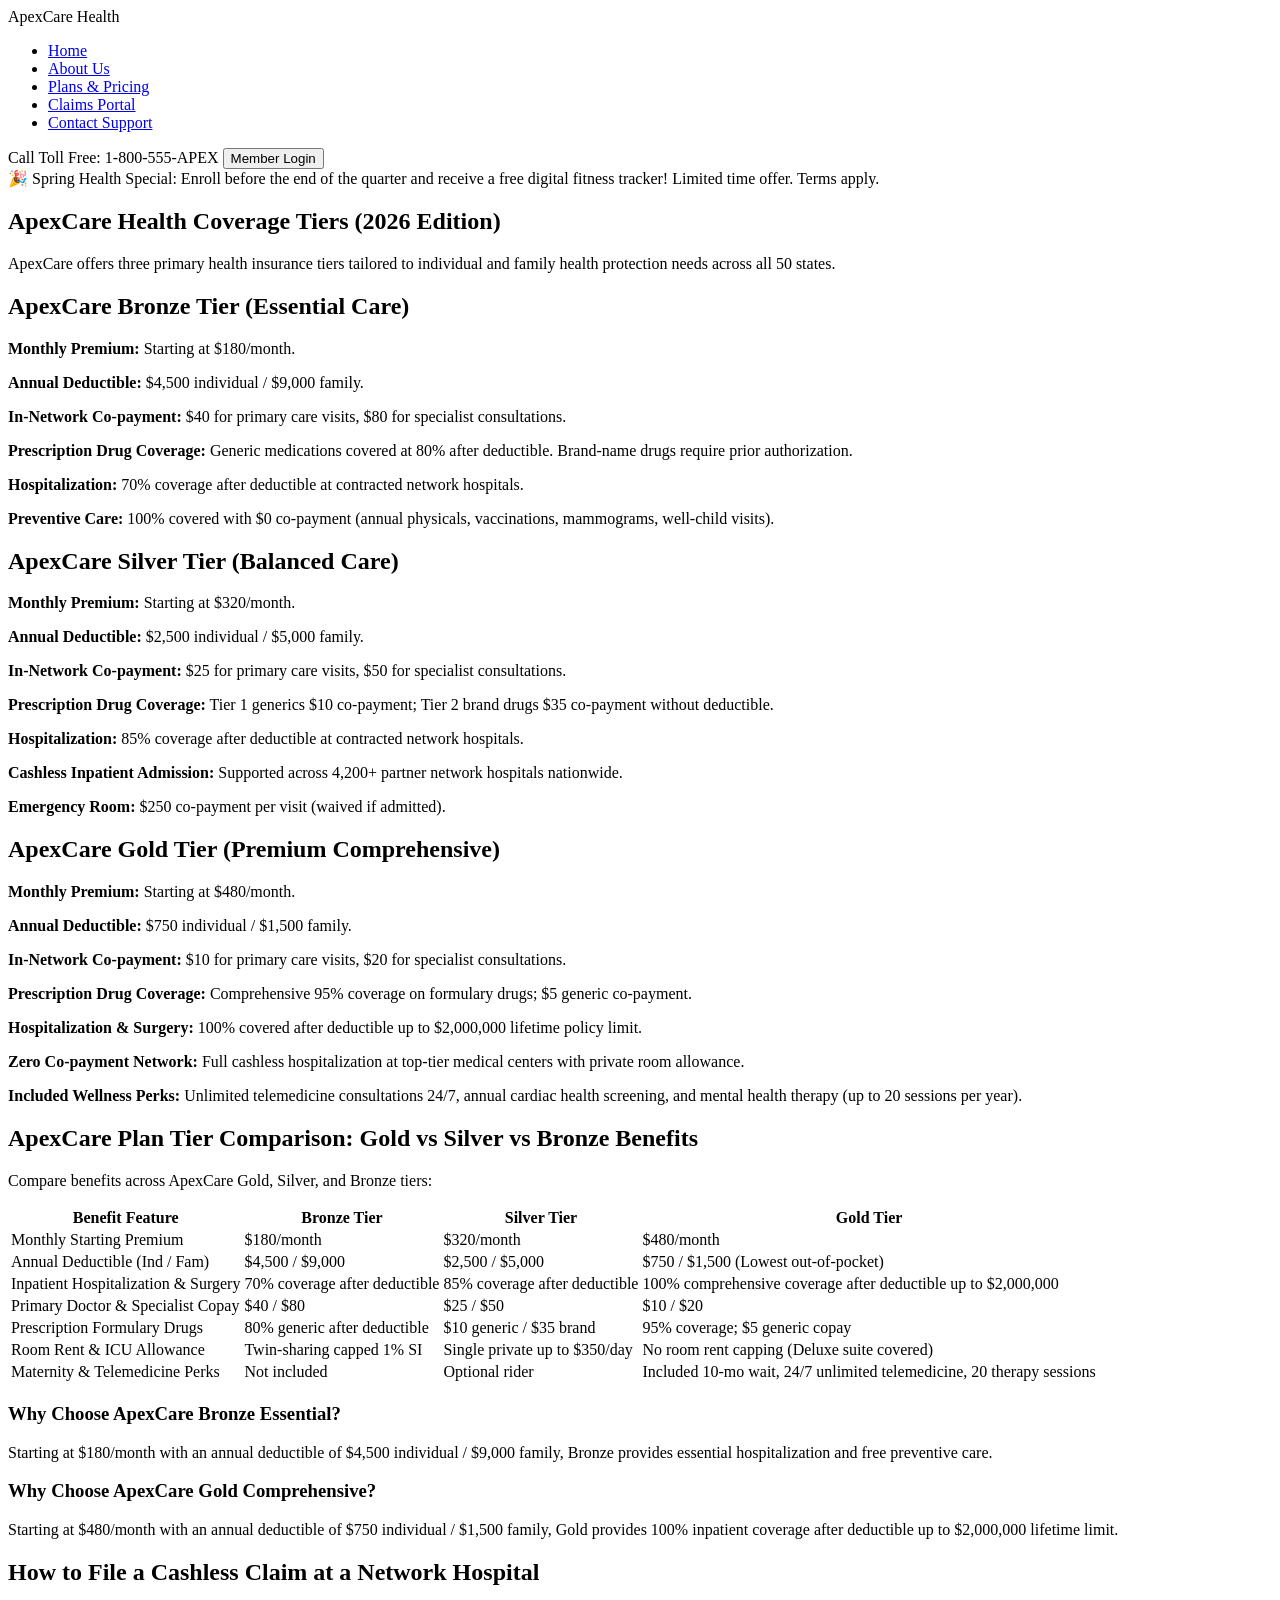
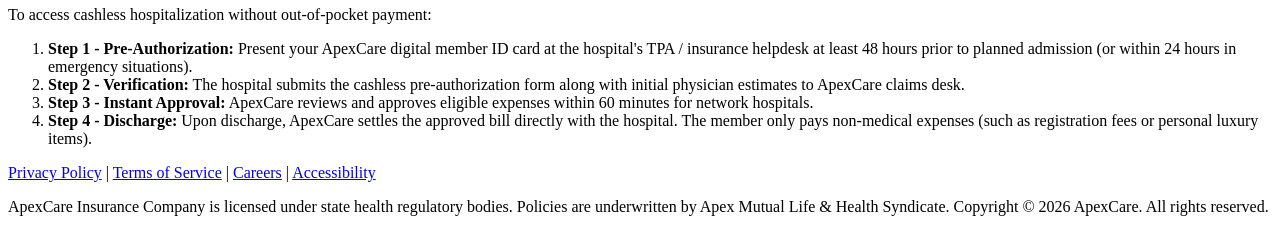
<file: data/raw/apexcare_plans_web.html>
<!DOCTYPE html>
<html lang="en">
<head>
  <meta charset="UTF-8">
  <title>ApexCare Health Insurance - Comprehensive Coverage & Plans 2026</title>
  <meta name="description" content="Affordable health insurance plans for individuals, families, and seniors. Compare Gold, Silver, and Bronze tiers.">
</head>
<body>
  <!-- Header & Navigation (Boilerplate to be stripped) -->
  <header id="site-header">
    <div class="logo">ApexCare Health</div>
    <nav class="main-nav">
      <ul>
        <li><a href="/home">Home</a></li>
        <li><a href="/about">About Us</a></li>
        <li><a href="/plans">Plans & Pricing</a></li>
        <li><a href="/claims">Claims Portal</a></li>
        <li><a href="/contact">Contact Support</a></li>
      </ul>
    </nav>
    <div class="header-cta">
      <span>Call Toll Free: 1-800-555-APEX</span>
      <button class="login-btn">Member Login</button>
    </div>
  </header>

  <!-- Promo Banner (Irrelevant marketing noise) -->
  <div class="promo-ticker">
    🎉 Spring Health Special: Enroll before the end of the quarter and receive a free digital fitness tracker! Limited time offer. Terms apply.
  </div>

  <main id="main-content">
    <section id="plan-overview">
      <h1>ApexCare Health Coverage Tiers (2026 Edition)</h1>
      <p>ApexCare offers three primary health insurance tiers tailored to individual and family health protection needs across all 50 states.</p>

      <!-- Duplicate Section 1: Summary Table -->
      <article class="tier-card" data-tier="bronze">
        <h2>ApexCare Bronze Tier (Essential Care)</h2>
        <p><strong>Monthly Premium:</strong> Starting at $180/month.</p>
        <p><strong>Annual Deductible:</strong> $4,500 individual / $9,000 family.</p>
        <p><strong>In-Network Co-payment:</strong> $40 for primary care visits, $80 for specialist consultations.</p>
        <p><strong>Prescription Drug Coverage:</strong> Generic medications covered at 80% after deductible. Brand-name drugs require prior authorization.</p>
        <p><strong>Hospitalization:</strong> 70% coverage after deductible at contracted network hospitals.</p>
        <p><strong>Preventive Care:</strong> 100% covered with $0 co-payment (annual physicals, vaccinations, mammograms, well-child visits).</p>
      </article>

      <article class="tier-card" data-tier="silver">
        <h2>ApexCare Silver Tier (Balanced Care)</h2>
        <p><strong>Monthly Premium:</strong> Starting at $320/month.</p>
        <p><strong>Annual Deductible:</strong> $2,500 individual / $5,000 family.</p>
        <p><strong>In-Network Co-payment:</strong> $25 for primary care visits, $50 for specialist consultations.</p>
        <p><strong>Prescription Drug Coverage:</strong> Tier 1 generics $10 co-payment; Tier 2 brand drugs $35 co-payment without deductible.</p>
        <p><strong>Hospitalization:</strong> 85% coverage after deductible at contracted network hospitals.</p>
        <p><strong>Cashless Inpatient Admission:</strong> Supported across 4,200+ partner network hospitals nationwide.</p>
        <p><strong>Emergency Room:</strong> $250 co-payment per visit (waived if admitted).</p>
      </article>

      <article class="tier-card" data-tier="gold">
        <h2>ApexCare Gold Tier (Premium Comprehensive)</h2>
        <p><strong>Monthly Premium:</strong> Starting at $480/month.</p>
        <p><strong>Annual Deductible:</strong> $750 individual / $1,500 family.</p>
        <p><strong>In-Network Co-payment:</strong> $10 for primary care visits, $20 for specialist consultations.</p>
        <p><strong>Prescription Drug Coverage:</strong> Comprehensive 95% coverage on formulary drugs; $5 generic co-payment.</p>
        <p><strong>Hospitalization & Surgery:</strong> 100% covered after deductible up to $2,000,000 lifetime policy limit.</p>
        <p><strong>Zero Co-payment Network:</strong> Full cashless hospitalization at top-tier medical centers with private room allowance.</p>
        <p><strong>Included Wellness Perks:</strong> Unlimited telemedicine consultations 24/7, annual cardiac health screening, and mental health therapy (up to 20 sessions per year).</p>
      </article>
    </section>

    <!-- Plan Comparison Matrix -->
    <section id="plan-comparison-matrix">
      <h2>ApexCare Plan Tier Comparison: Gold vs Silver vs Bronze Benefits</h2>
      <p>Compare benefits across ApexCare Gold, Silver, and Bronze tiers:</p>
      <table>
        <thead>
          <tr>
            <th>Benefit Feature</th>
            <th>Bronze Tier</th>
            <th>Silver Tier</th>
            <th>Gold Tier</th>
          </tr>
        </thead>
        <tbody>
          <tr>
            <td>Monthly Starting Premium</td>
            <td>$180/month</td>
            <td>$320/month</td>
            <td>$480/month</td>
          </tr>
          <tr>
            <td>Annual Deductible (Ind / Fam)</td>
            <td>$4,500 / $9,000</td>
            <td>$2,500 / $5,000</td>
            <td>$750 / $1,500 (Lowest out-of-pocket)</td>
          </tr>
          <tr>
            <td>Inpatient Hospitalization & Surgery</td>
            <td>70% coverage after deductible</td>
            <td>85% coverage after deductible</td>
            <td>100% comprehensive coverage after deductible up to $2,000,000</td>
          </tr>
          <tr>
            <td>Primary Doctor & Specialist Copay</td>
            <td>$40 / $80</td>
            <td>$25 / $50</td>
            <td>$10 / $20</td>
          </tr>
          <tr>
            <td>Prescription Formulary Drugs</td>
            <td>80% generic after deductible</td>
            <td>$10 generic / $35 brand</td>
            <td>95% coverage; $5 generic copay</td>
          </tr>
          <tr>
            <td>Room Rent & ICU Allowance</td>
            <td>Twin-sharing capped 1% SI</td>
            <td>Single private up to $350/day</td>
            <td>No room rent capping (Deluxe suite covered)</td>
          </tr>
          <tr>
            <td>Maternity & Telemedicine Perks</td>
            <td>Not included</td>
            <td>Optional rider</td>
            <td>Included 10-mo wait, 24/7 unlimited telemedicine, 20 therapy sessions</td>
          </tr>
        </tbody>
      </table>
    </section>

    <!-- Duplicate marketing content to test deduplication -->
    <section id="marketing-summary" class="repeated-section">
      <h3>Why Choose ApexCare Bronze Essential?</h3>
      <p>Starting at $180/month with an annual deductible of $4,500 individual / $9,000 family, Bronze provides essential hospitalization and free preventive care.</p>
      <h3>Why Choose ApexCare Gold Comprehensive?</h3>
      <p>Starting at $480/month with an annual deductible of $750 individual / $1,500 family, Gold provides 100% inpatient coverage after deductible up to $2,000,000 lifetime limit.</p>
    </section>

    <!-- Cashless Claim Process -->
    <section id="cashless-claim-process">
      <h2>How to File a Cashless Claim at a Network Hospital</h2>
      <p>To access cashless hospitalization without out-of-pocket payment:</p>
      <ol>
        <li><strong>Step 1 - Pre-Authorization:</strong> Present your ApexCare digital member ID card at the hospital's TPA / insurance helpdesk at least 48 hours prior to planned admission (or within 24 hours in emergency situations).</li>
        <li><strong>Step 2 - Verification:</strong> The hospital submits the cashless pre-authorization form along with initial physician estimates to ApexCare claims desk.</li>
        <li><strong>Step 3 - Instant Approval:</strong> ApexCare reviews and approves eligible expenses within 60 minutes for network hospitals.</li>
        <li><strong>Step 4 - Discharge:</strong> Upon discharge, ApexCare settles the approved bill directly with the hospital. The member only pays non-medical expenses (such as registration fees or personal luxury items).</li>
      </ol>
    </section>
  </main>

  <!-- Footer (Boilerplate to be stripped) -->
  <footer id="site-footer">
    <div class="footer-links">
      <a href="/privacy">Privacy Policy</a> |
      <a href="/terms">Terms of Service</a> |
      <a href="/careers">Careers</a> |
      <a href="/accessibility">Accessibility</a>
    </div>
    <p class="disclaimer">ApexCare Insurance Company is licensed under state health regulatory bodies. Policies are underwritten by Apex Mutual Life & Health Syndicate. Copyright &copy; 2026 ApexCare. All rights reserved.</p>
  </footer>
</body>
</html>
</file>
